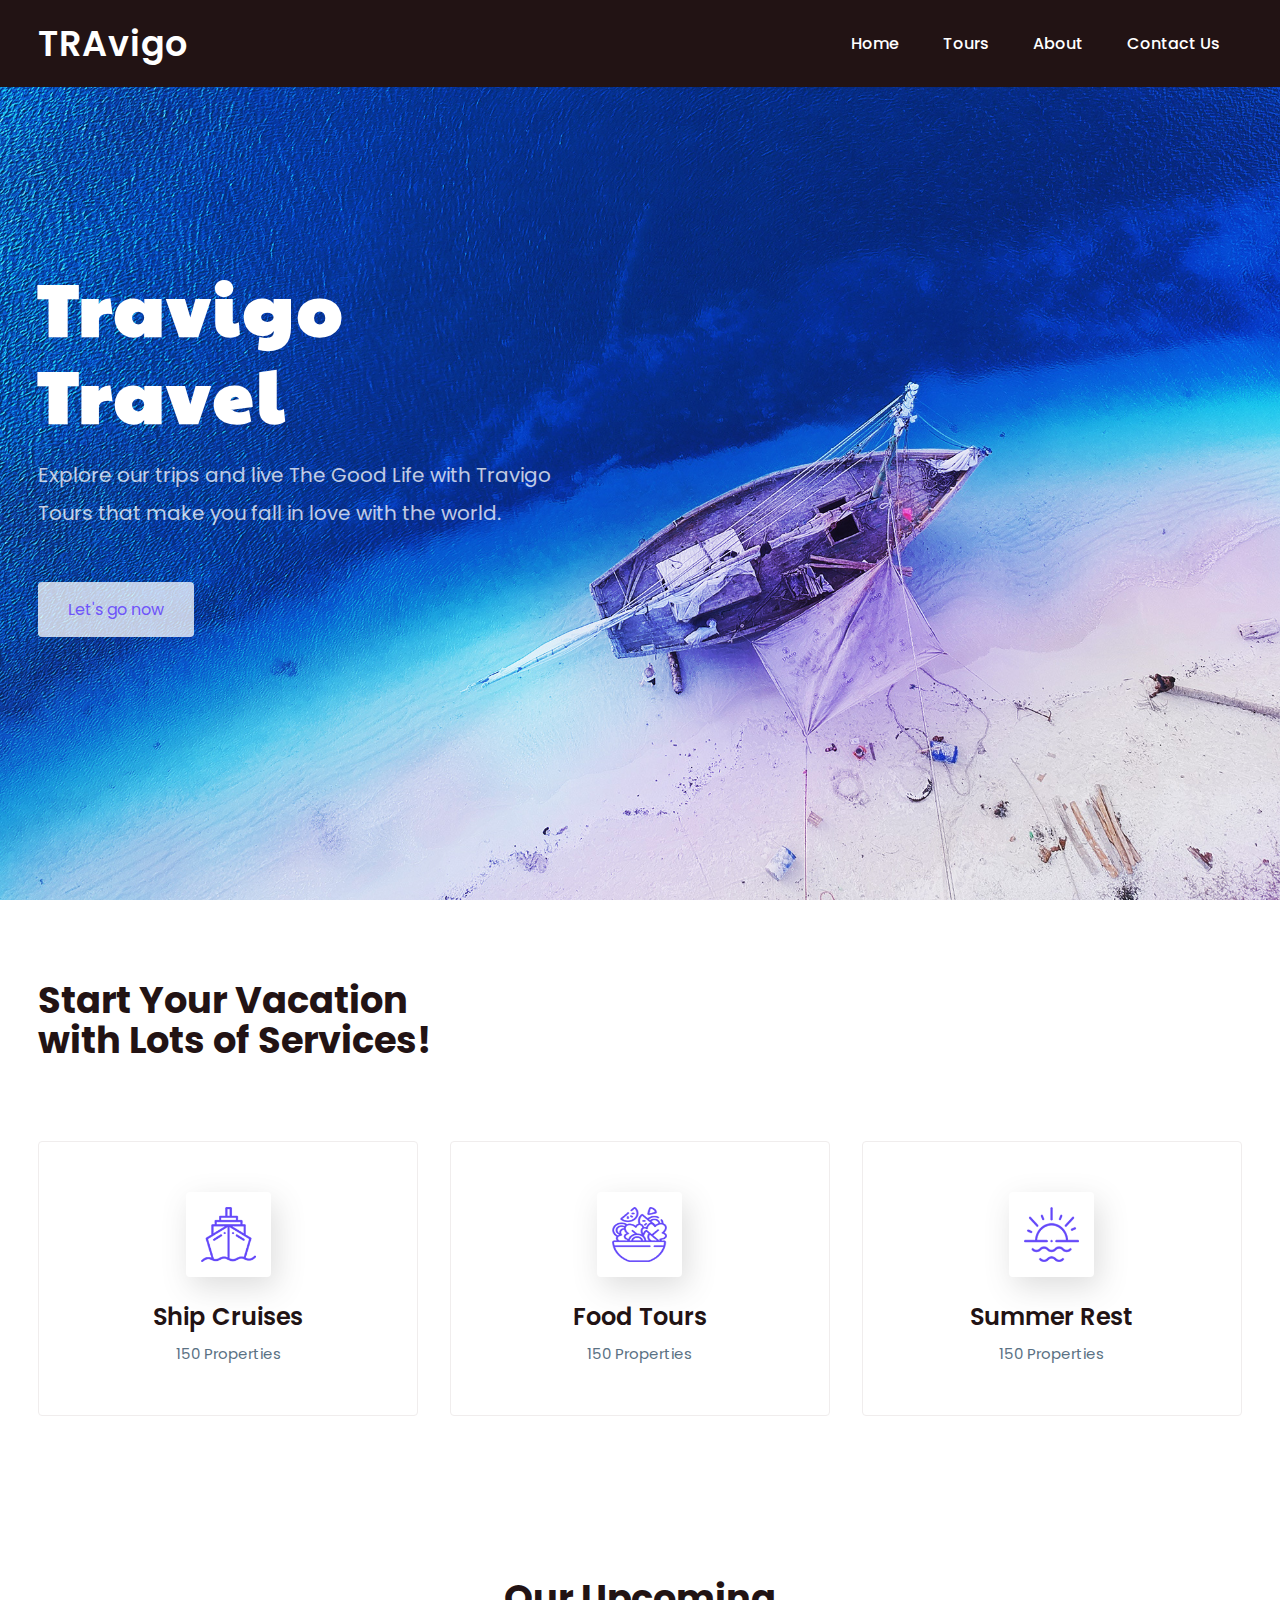
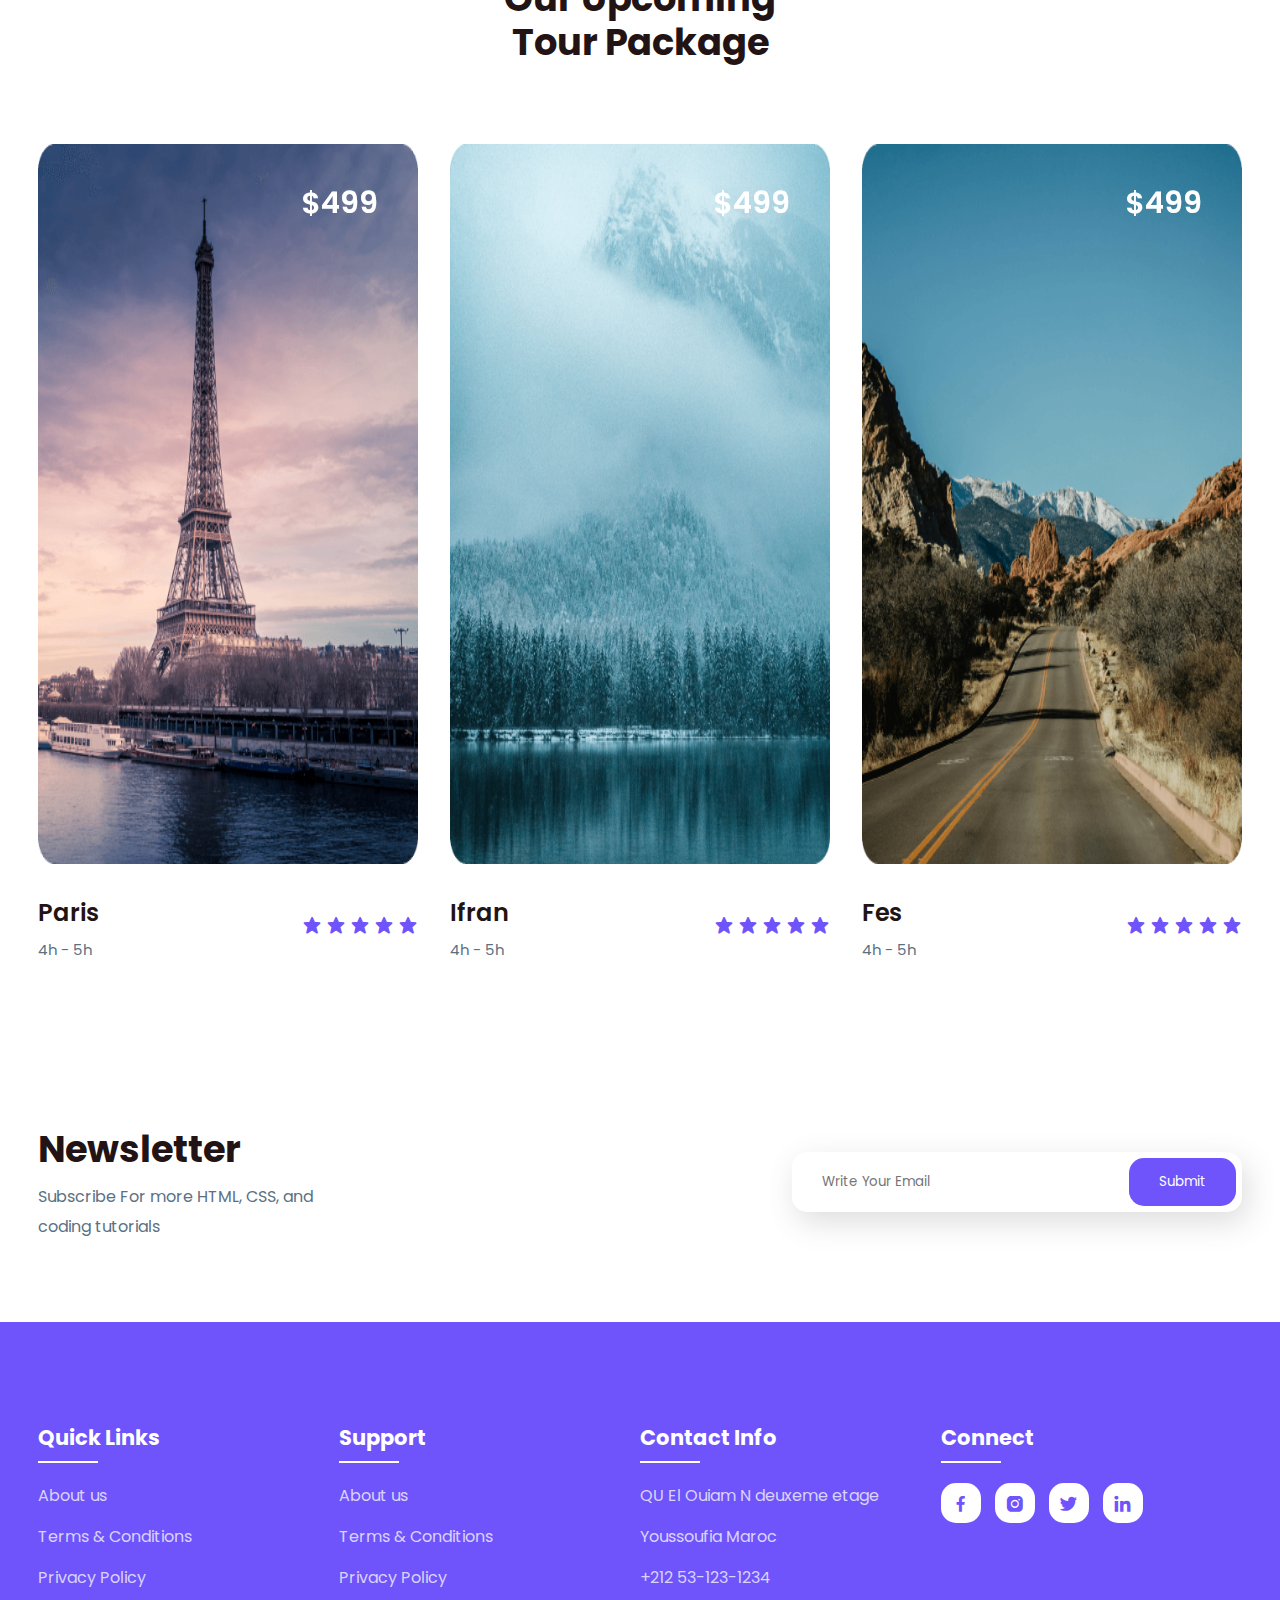
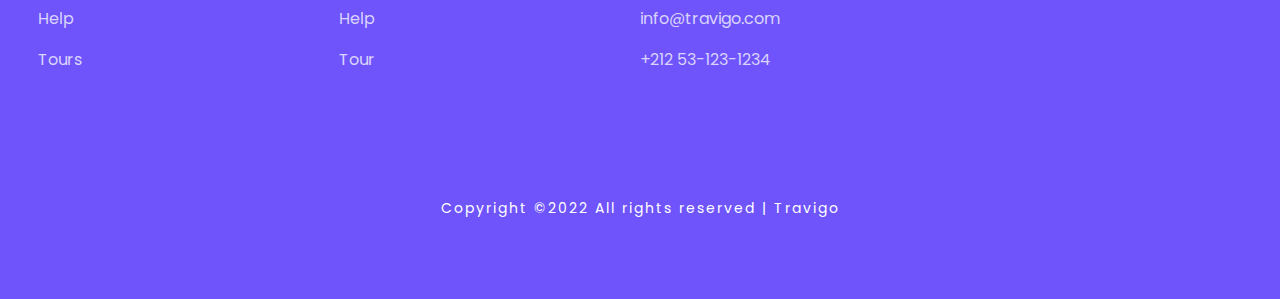
<file: index.html>
<!DOCTYPE html>
<html>
<head>
	<title></title>
	<meta charset="utf-8">
	<meta name="viewport" content="width=device-width, initial-scale=1">
	<title>Travigo - Travel for everyone</title>
	<link rel="stylesheet" type="text/css" href="css/style.css">

	<link rel="stylesheet"
  href="https://unpkg.com/boxicons@latest/css/boxicons.min.css">

  <link rel="preconnect" href="https://fonts.googleapis.com">
  <link rel="preconnect" href="https://fonts.gstatic.com" crossorigin>
  <link href="https://fonts.googleapis.com/css2?family=Paytone+One&family=Poppins:wght@100;200;300;400;500;600;700;800;900&display=swap" rel="stylesheet">

</head>
<body>
	<!--header-->
	<header>
		<a href="#" class="logo">TRAvigo</a>
		<div class="bx bx-menu" id="menu-icon"></div>

		<ul class="navbar">
			<li><a href="index.html">Home</a></li>
			<li><a href="Tours.html">Tours</a></li>
			<li><a href="about.html">About</a></li>
			<li><a href="contact us.html">Contact Us</a></li>
		</ul>
	</header>

	<!--Home section-->
	<section class="home" id="home">
		<div class="home-text">
			<h1>Travigo <br> Travel</h1>
			<p>Explore our trips and live The Good Life with Travigo <br> Tours that make you fall in love with the world.</p>
			<a href="#" class="home-btn">Let's go now</a>
		</div>
	</section>

	<!--container-->
	<section class="container">
		<div class="text">
			<h2>Start Your Vacation <br> with Lots of Services!</h2>
		</div>

		<div class="row-items">
			<div class="container-box">
				<div class="container-img">
					<img src="img/trip1.png">
				</div>
				<h4>Ship Cruises</h4>
				<p>150 Properties</p>
			</div>

			<div class="container-box">
				<div class="container-img">
					<img src="img/trip2.png">
				</div>
				<h4>Food Tours</h4>
				<p>150 Properties</p>
			</div>

			<div class="container-box">
				<div class="container-img">
					<img src="img/trip3.png">
				</div>
				<h4>Summer Rest</h4>
				<p>150 Properties</p>
			</div>

		</div>
	</section>

	<!--Package section-->
	<section class="package" id="package">
		<div class="title">
			<h2>Our Upcoming <br> Tour Package</h2>
		</div>

		<div class="package-content">
			<div class="box">
				<div class="thum">
					<img src="img/img1.png">
					<h3>$499</h3>
				</div>

				<div class="dest-content">
					<div class="location">
						<h4>Paris</h4>
						<p>4h - 5h</p>
					</div>
					<div class="stars">
						<a href="#"><i class='bx bxs-star'></i></a>
						<a href="#"><i class='bx bxs-star'></i></a>
						<a href="#"><i class='bx bxs-star'></i></a>
						<a href="#"><i class='bx bxs-star'></i></a>
						<a href="#"><i class='bx bxs-star'></i></a>
					</div>
				</div>
			</div>

			<div class="box">
				<div class="thum">
					<img src="img/img2.png">
					<h3>$499</h3>
				</div>

				<div class="dest-content">
					<div class="location">
						<h4>Ifran</h4>
						<p>4h - 5h</p>
					</div>
					<div class="stars">
						<a href="#"><i class='bx bxs-star'></i></a>
						<a href="#"><i class='bx bxs-star'></i></a>
						<a href="#"><i class='bx bxs-star'></i></a>
						<a href="#"><i class='bx bxs-star'></i></a>
						<a href="#"><i class='bx bxs-star'></i></a>
					</div>
				</div>
			</div>

			<div class="box">
				<div class="thum">
					<img src="img/img3.png">
					<h3>$499</h3>
				</div>

				<div class="dest-content">
					<div class="location">
						<h4>Fes</h4>
						<p>4h - 5h</p>
					</div>
					<div class="stars">
						<a href="#"><i class='bx bxs-star'></i></a>
						<a href="#"><i class='bx bxs-star'></i></a>
						<a href="#"><i class='bx bxs-star'></i></a>
						<a href="#"><i class='bx bxs-star'></i></a>
						<a href="#"><i class='bx bxs-star'></i></a>
					</div>
				</div>
			</div>

		</div>
	</section>

	<!--Newsletter-->
	<section class="newsletter">
		<div class="news-text">
			<h2>Newsletter</h2>
			<p>Subscribe For more HTML, CSS, and <br> coding tutorials</p>
		</div>

		<div class="send">
			<form>
				<input type="email" placeholder="Write Your Email" required>
				<input type="submit" value="Submit">
			</form>
		</div>
	</section>

	<!--footer-->
	<section id="contact">
		<div class="footer">
			<div class="main">
				<div class="list">
					<h4>Quick Links</h4>
					<ul>
						<li><a href="#">About us</a></li>
						<li><a href="#">Terms & Conditions</a></li>
						<li><a href="#">Privacy Policy</a></li>
						<li><a href="#">Help</a></li>
						<li><a href="#">Tours</a></li>
					</ul>
				</div>

				<div class="list">
					<h4>Support</h4>
					<ul>
						<li><a href="#">About us</a></li>
						<li><a href="#">Terms & Conditions</a></li>
						<li><a href="#">Privacy Policy</a></li>
						<li><a href="#">Help</a></li>
						<li><a href="#">Tour</a></li>
					</ul>
				</div>

				<div class="list">
					<h4>Contact Info</h4>
					<ul>
						<li><a href="#">QU El Ouiam N deuxeme etage </a></li>
						<li><a href="#">Youssoufia Maroc</a></li>
					<li><a href="#">+212 53-123-1234</a></li>
						<li><a href="#">info@travigo.com</a></li>
						<li><a href="#">+212 53-123-1234</a></li>
					</ul>
				</div>

				<div class="list">
					<h4>Connect</h4>
					<div class="social">
						<a href="#"><i class='bx bxl-facebook' ></i></a>
						<a href="#"><i class='bx bxl-instagram-alt' ></i></a>
						<a href="#"><i class='bx bxl-twitter' ></i></a>
						<a href="#"><i class='bx bxl-linkedin' ></i></a>
					</div>
				</div>
			</div>
		</div>

		<div class="end-text">
			<p>Copyright ©2022 All rights reserved | Travigo</p>
		</div>
	</section>

	<!--link to js-->
	<script type="text/javascript" src="js/script.js"></script>

</body>
</html>
</file>
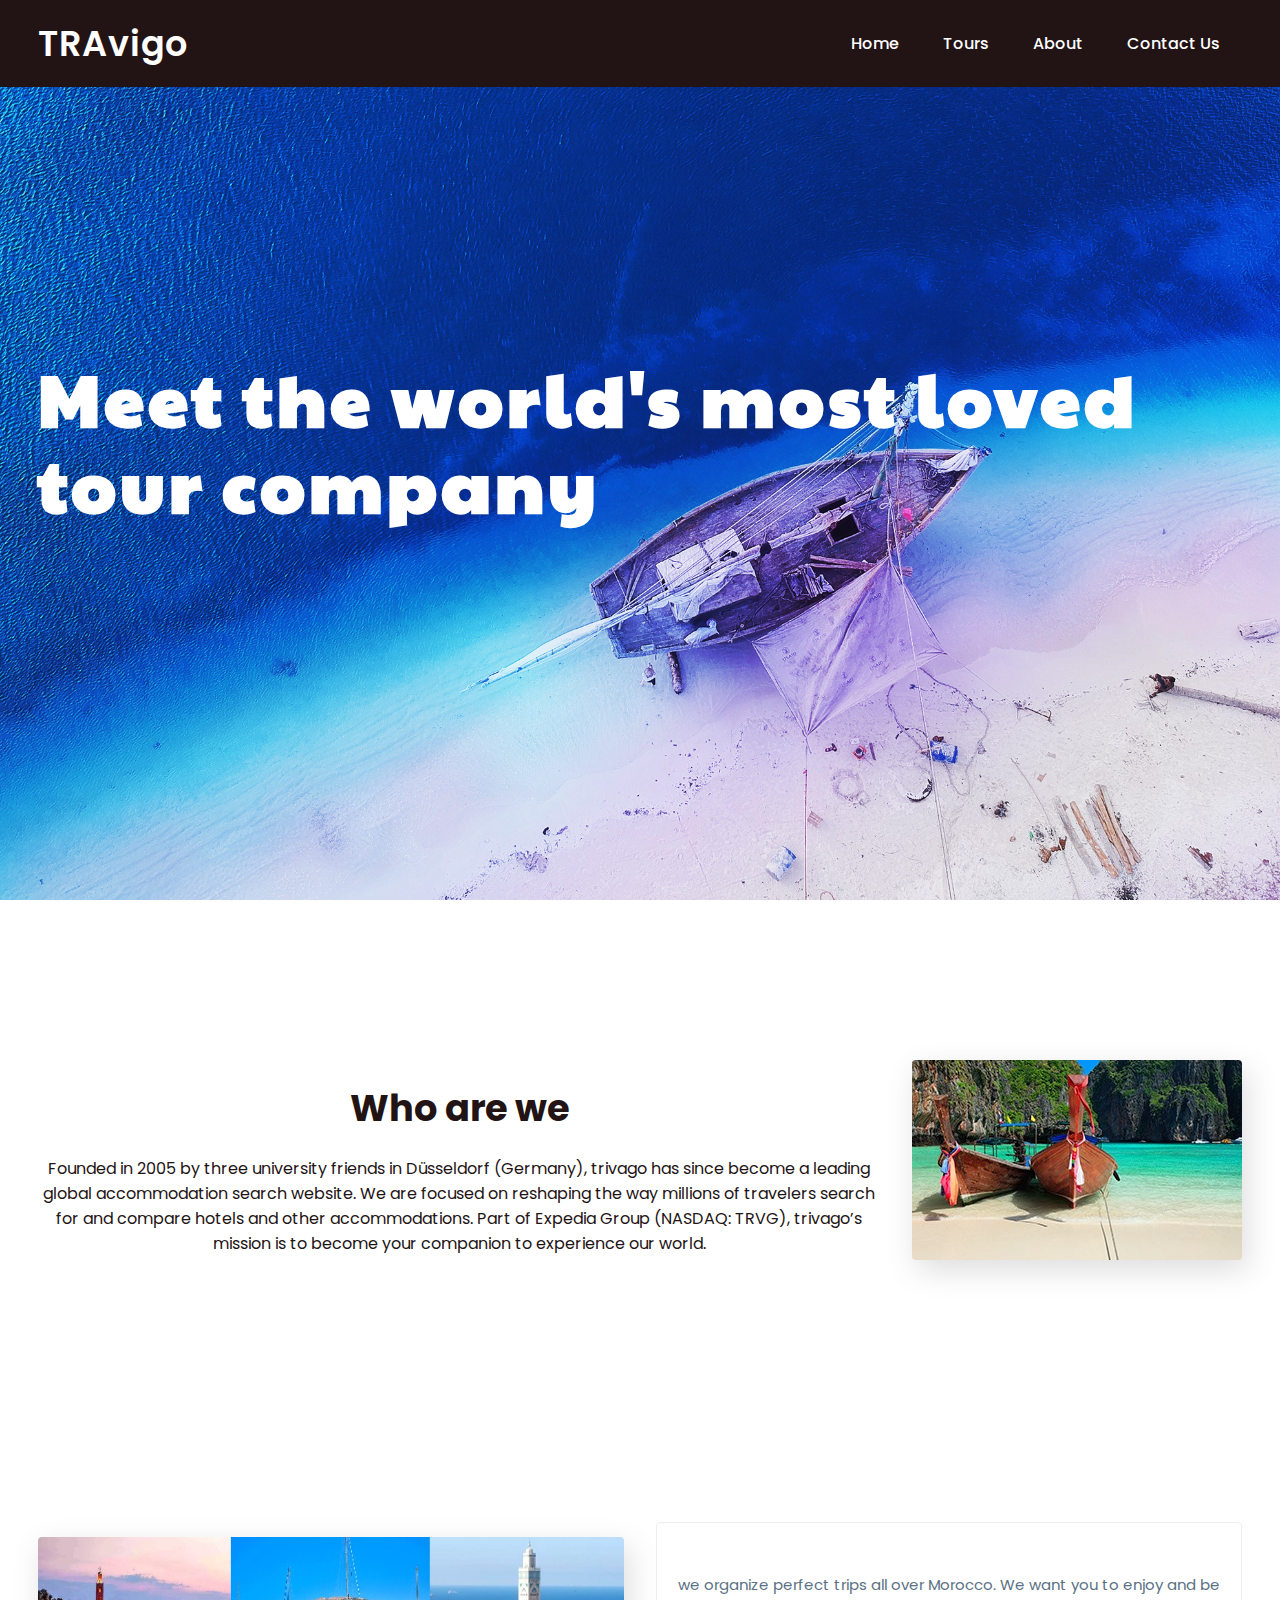
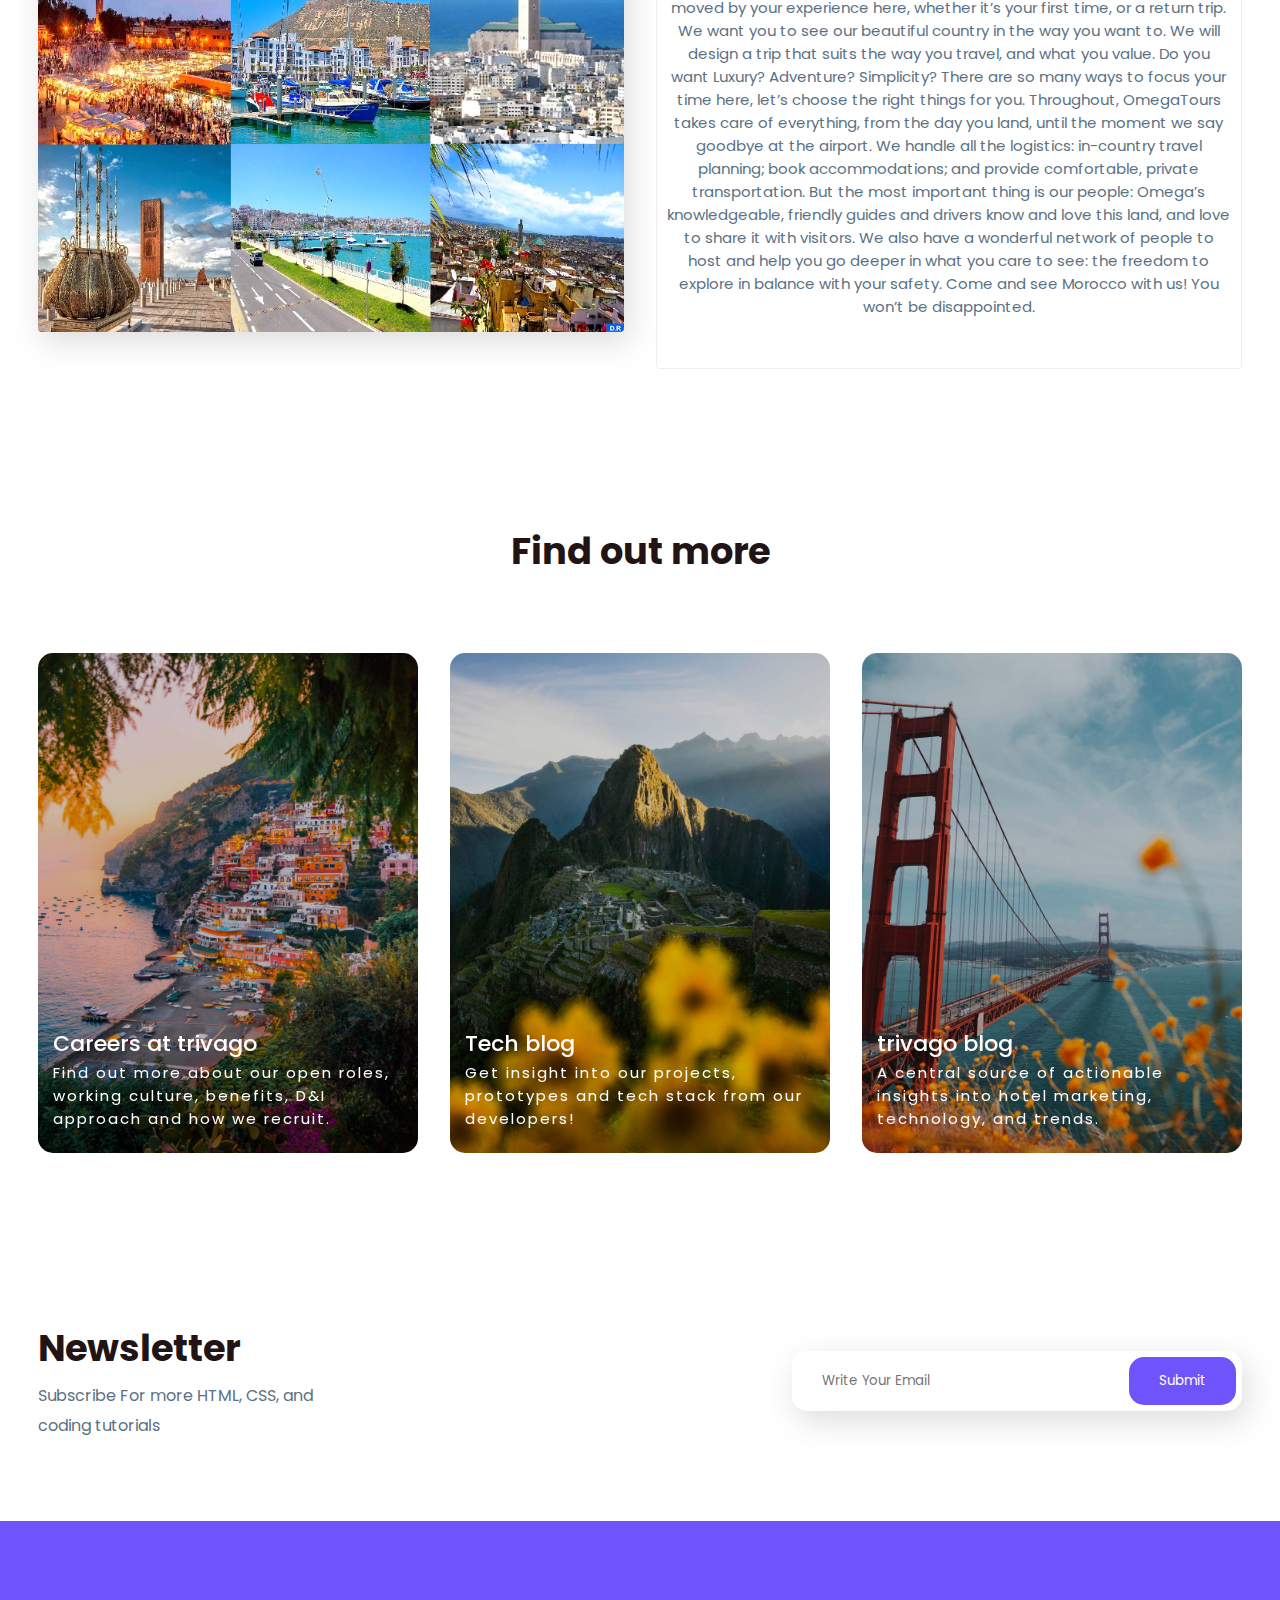
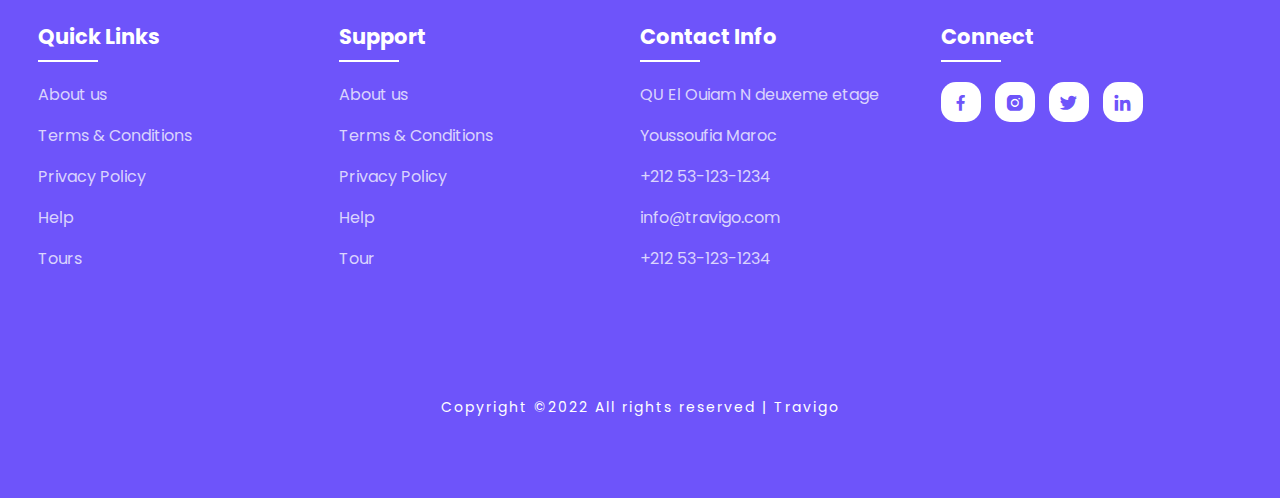
<file: about.html>
<!DOCTYPE html>
<html>
<head>
	<title></title>
	<meta charset="utf-8">
	<meta name="viewport" content="width=device-width, initial-scale=1">
	<title>Travigo - Travel for everyone</title>
	<link rel="stylesheet" type="text/css" href="css/style.css">

	<link rel="stylesheet"
  href="https://unpkg.com/boxicons@latest/css/boxicons.min.css">

  <link rel="preconnect" href="https://fonts.googleapis.com">
  <link rel="preconnect" href="https://fonts.gstatic.com" crossorigin>
  <link href="https://fonts.googleapis.com/css2?family=Paytone+One&family=Poppins:wght@100;200;300;400;500;600;700;800;900&display=swap" rel="stylesheet">

</head>
<body>
	<!--header-->
	<header>
		<a href="#" class="logo">TRAvigo</a>
		<div class="bx bx-menu" id="menu-icon"></div>

		<ul class="navbar">
			<li><a href="index.html">Home</a></li>
			<li><a href="Tours.html">Tours</a></li>
			<li><a href="about.html">About</a></li>
			<li><a href="contact us.html">Contact Us</a></li>
		</ul>
	</header>

	<!--Home section-->
	<section class="home" id="home">
		<div class="home-text">
			<h1>Meet the world's most loved tour company</h1>
		</div>
	</section>

	<!--container-->
	<section class="container">

		<div class="row-items">
			<div class="container">
				
				<div class="title">
					<h2>Who are we</h2>
				</div>
				<br>
				<p>Founded in 2005 by three university friends in Düsseldorf (Germany), trivago has since become a leading global accommodation search website. We are focused on reshaping the way millions of travelers search for and compare hotels and other accommodations. Part of Expedia Group (NASDAQ: TRVG), trivago’s mission is to become your companion to experience our world. </p>
			</div>
			<div class="container-img-b">
				<img src="img/tourism.jpg">
			</div>

		</div>
	</section>

	<!--container-->
	<section class="container">
		<div class="row-items">
			<div class="container-img-b">
				<img src="img/maroc.jpg">
			</div>
			<div class="container-box">
				<p>we organize perfect trips all over Morocco.
					We want you to enjoy and be moved by your experience here, whether it’s your first time, or a return trip.
					
					We want you to see our beautiful country in the way you want to.
					
					We will design a trip that suits the way you travel, and what you value.
					
					Do you want Luxury? Adventure? Simplicity? There are so many ways to focus your time here, let’s choose the right things for you.
					
					Throughout, OmegaTours takes care of everything, from the day you land, until the moment we say goodbye at the airport.
					
					We handle all the logistics: in-country travel planning; book accommodations; and provide comfortable, private transportation.
					
					But the most important thing is our people: Omega’s knowledgeable, friendly guides and drivers know and love this land, and love to share it with visitors.
					
					We also have a wonderful network of people to host and help you go deeper in what you care to see: the freedom to explore in balance with your safety.
					Come and see Morocco with us! You won’t be disappointed. </p>
			</div>
			

		</div>
	</section>

	<!--destination section-->
	<section class="destination" id="destination">
		<div class="title">
			<h2>Find out more</h2>
		</div>

		<div class="destination-content">
			<div class="blog-content">
				<img src="img/img-1.jpg">
				<h5>Careers at trivago</h5>
				<p>Find out more about our open roles, working culture, benefits, D&I approach and how we recruit.</p>
			</div>

			<div class="blog-content">
				<img src="img/img-2.jpg">
				<h5>Tech blog</h5>
				<p>Get insight into our projects, prototypes and tech stack from our developers!</p>
			</div>

			<div class="blog-content">
				<img src="img/img-3.jpg">
				<h5>trivago blog</h5>
				<p>A central source of actionable insights into hotel marketing, technology, and trends.</p>
			</div>

		</div>
	</section>

	<!--Newsletter-->
	<section class="newsletter">
		<div class="news-text">
			<h2>Newsletter</h2>
			<p>Subscribe For more HTML, CSS, and <br> coding tutorials</p>
		</div>

		<div class="send">
			<form>
				<input type="email" placeholder="Write Your Email" required>
				<input type="submit" value="Submit">
			</form>
		</div>
	</section>

	<!--footer-->
	<section id="contact">
		<div class="footer">
			<div class="main">
				<div class="list">
					<h4>Quick Links</h4>
					<ul>
						<li><a href="#">About us</a></li>
						<li><a href="#">Terms & Conditions</a></li>
						<li><a href="#">Privacy Policy</a></li>
						<li><a href="#">Help</a></li>
						<li><a href="#">Tours</a></li>
					</ul>
				</div>

				<div class="list">
					<h4>Support</h4>
					<ul>
						<li><a href="#">About us</a></li>
						<li><a href="#">Terms & Conditions</a></li>
						<li><a href="#">Privacy Policy</a></li>
						<li><a href="#">Help</a></li>
						<li><a href="#">Tour</a></li>
					</ul>
				</div>

				<div class="list">
					<h4>Contact Info</h4>
					<ul>
						<li><a href="#">QU El Ouiam N deuxeme etage </a></li>
						<li><a href="#">Youssoufia Maroc</a></li>
					<li><a href="#">+212 53-123-1234</a></li>
						<li><a href="#">info@travigo.com</a></li>
						<li><a href="#">+212 53-123-1234</a></li>
					</ul>
				</div>

				<div class="list">
					<h4>Connect</h4>
					<div class="social">
						<a href="#"><i class='bx bxl-facebook' ></i></a>
						<a href="#"><i class='bx bxl-instagram-alt' ></i></a>
						<a href="#"><i class='bx bxl-twitter' ></i></a>
						<a href="#"><i class='bx bxl-linkedin' ></i></a>
					</div>
				</div>
			</div>
		</div>

		<div class="end-text">
			<p>Copyright ©2022 All rights reserved | Travigo</p>
		</div>
	</section>

	<!--link to js-->
	<script type="text/javascript" src="js/script.js"></script>

</body>
</html>
</file>
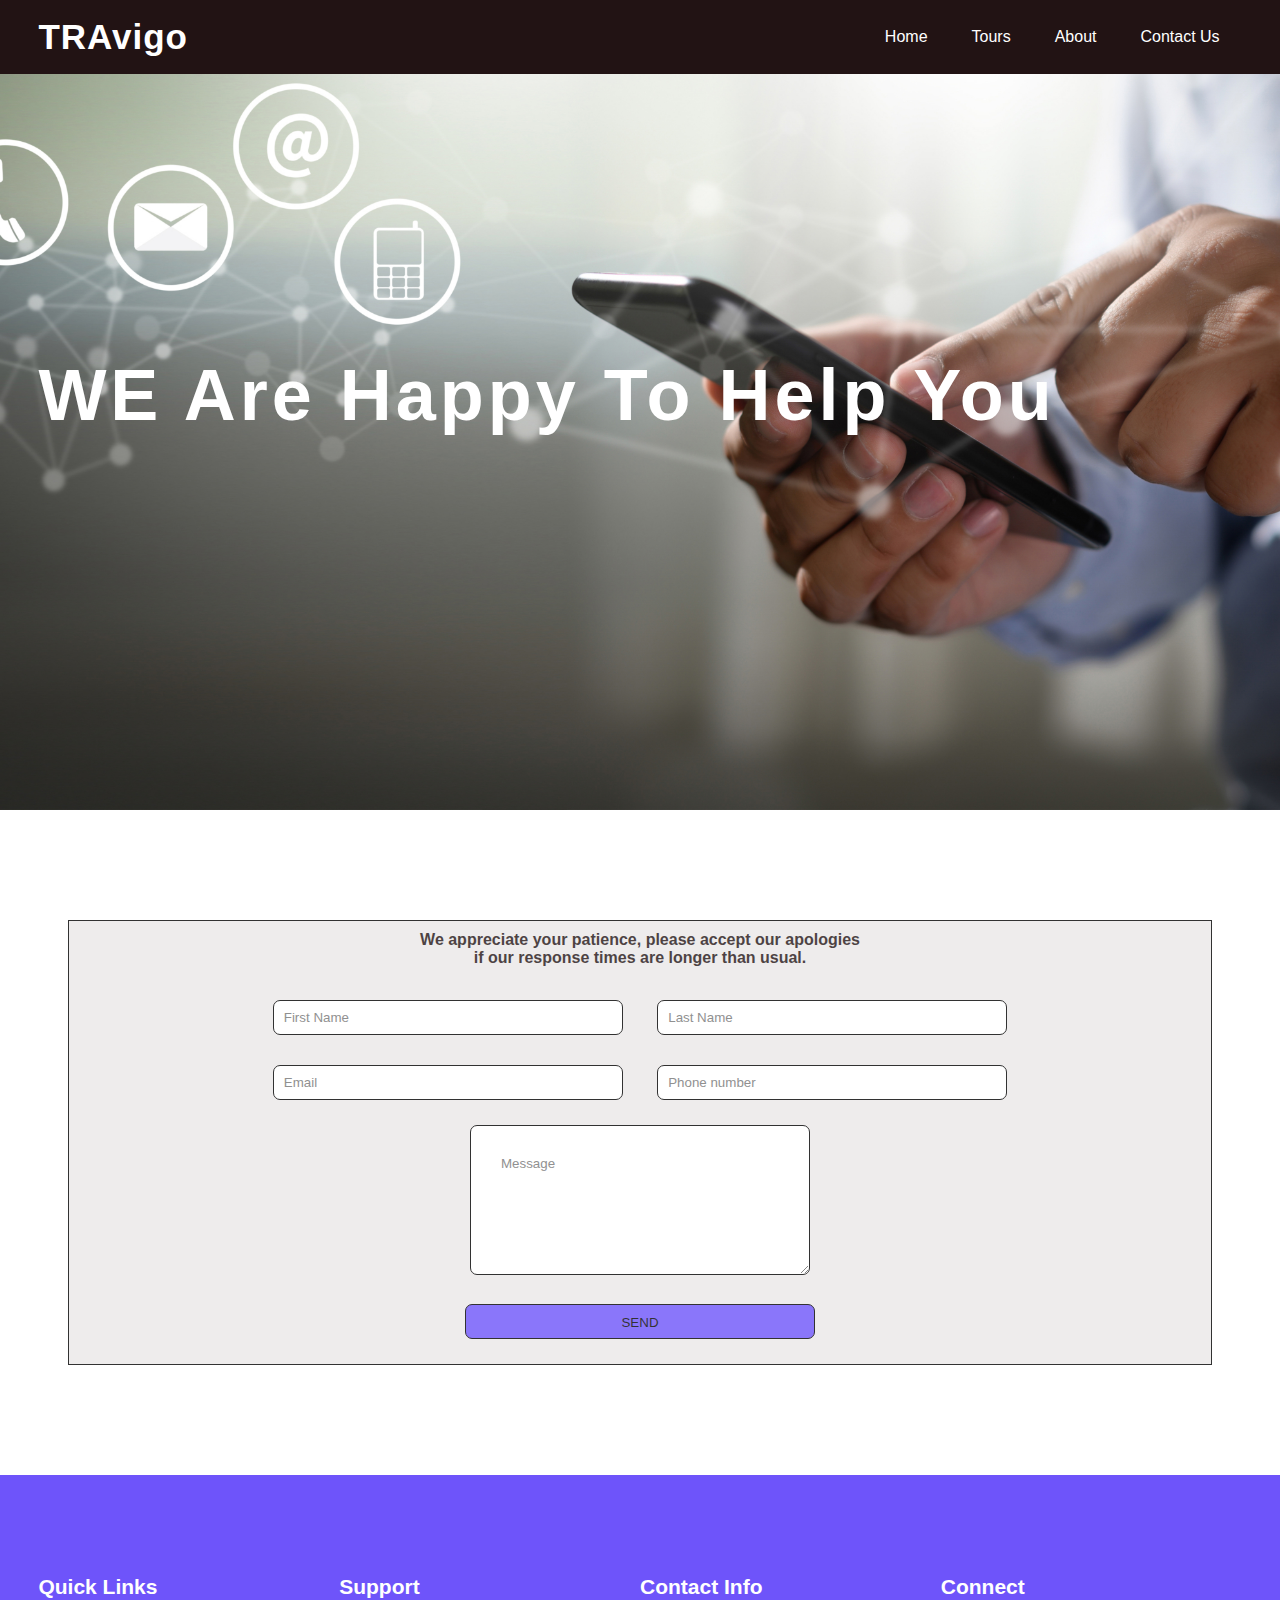
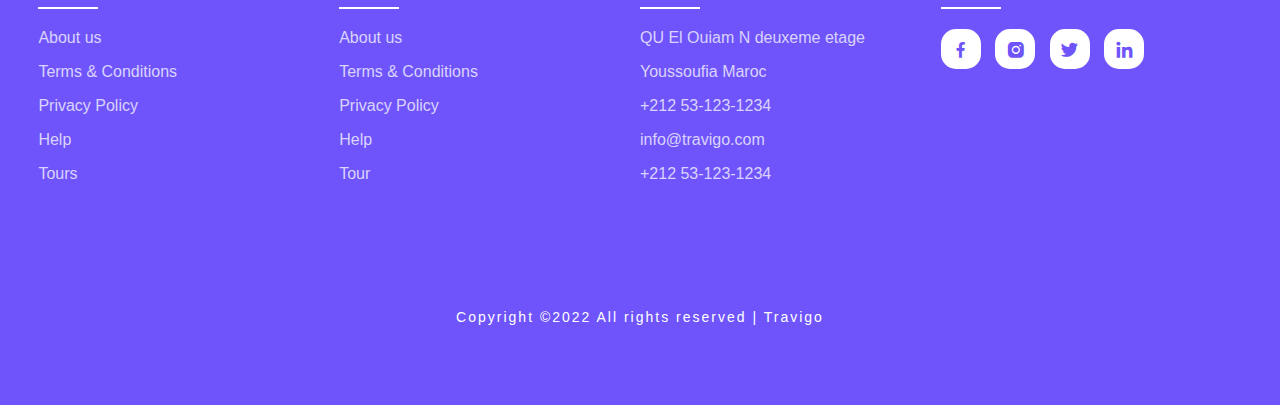
<file: contact us.html>
<!DOCTYPE html>
<html>

<head>
	<meta charset="utf-8">
	<meta name="viewport" content="width=device-width, initial-scale=1">
    <link rel="stylesheet" type="text/css" href="css/style.css">
    <link rel="stylesheet" href="https://unpkg.com/boxicons@latest/css/boxicons.min.css"> 
</head>
<body >
	<!-- theader -->
	 <header>
		<a href="#" class="logo">TRAvigo</a>
		<div class="bx bx-menu" id="menu-icon"></div>

		<ul class="navbar">
			<li><a href="index.html">Home</a></li>
			<li><a href="Tours.html">Tours</a></li>
			<li><a href="about.html">About</a></li>
			<li><a href="contact us.html">Contact Us</a></li>
		</ul>
	</header> 
	<!--Home section--->
	<section class="backcontact">
		<div class="home-text">
			<h1>WE Are Happy To Help You </h1>
		</div>
	</section>
<!-- the area of client questions -->
     <section class="formcont">
        <form id="form1">
 
            <h4>
             We appreciate your patience, please accept our apologies 
			  <br>if our response times are longer than usual. 
			</h4><br>
            <input class="same" type="text" placeholder="First Name">
            <input class="same" type="text" placeholder="Last Name"><br>
            <input class="same" type="email" placeholder="Email">
            <input class="same" type="tel" placeholder="Phone number"><br>
            <textarea class="msg" placeholder="Message"></textarea><br>
            <button class="submit" value="SEND">SEND</button>

		</form>
     </section>
    <!-- footer -->
	<section id="contact">
		<div class="footer">
			<div class="main">
				<div class="list">
					<h4>Quick Links</h4>
					<ul>
						<li><a href="#">About us</a></li>
						<li><a href="#">Terms & Conditions</a></li>
						<li><a href="#">Privacy Policy</a></li>
						<li><a href="#">Help</a></li>
						<li><a href="#">Tours</a></li>
					</ul>
				</div>

				<div class="list">
					<h4>Support</h4>
					<ul>
						<li><a href="#">About us</a></li>
						<li><a href="#">Terms & Conditions</a></li>
						<li><a href="#">Privacy Policy</a></li>
						<li><a href="#">Help</a></li>
						<li><a href="#">Tour</a></li>
					</ul>
				</div>

				<div class="list">
					<h4>Contact Info</h4>
					<ul>
						<li><a href="#">QU El Ouiam N deuxeme etage </a></li>
						<li><a href="#">Youssoufia Maroc</a></li>
					<li><a href="#">+212 53-123-1234</a></li>
						<li><a href="#">info@travigo.com</a></li>
						<li><a href="#">+212 53-123-1234</a></li>
					</ul>
				</div>

				<div class="list">
					<h4>Connect</h4>
					<div class="social">
						<a href="#"><i class='bx bxl-facebook' ></i></a>
						<a href="#"><i class='bx bxl-instagram-alt' ></i></a>
						<a href="#"><i class='bx bxl-twitter' ></i></a>
						<a href="#"><i class='bx bxl-linkedin' ></i></a>
					</div>
				</div>
			</div>
		</div>

		<div class="end-text">
			<p>Copyright ©2022 All rights reserved | Travigo</p>
		</div>
	</section>
</body>

</html>
</file>
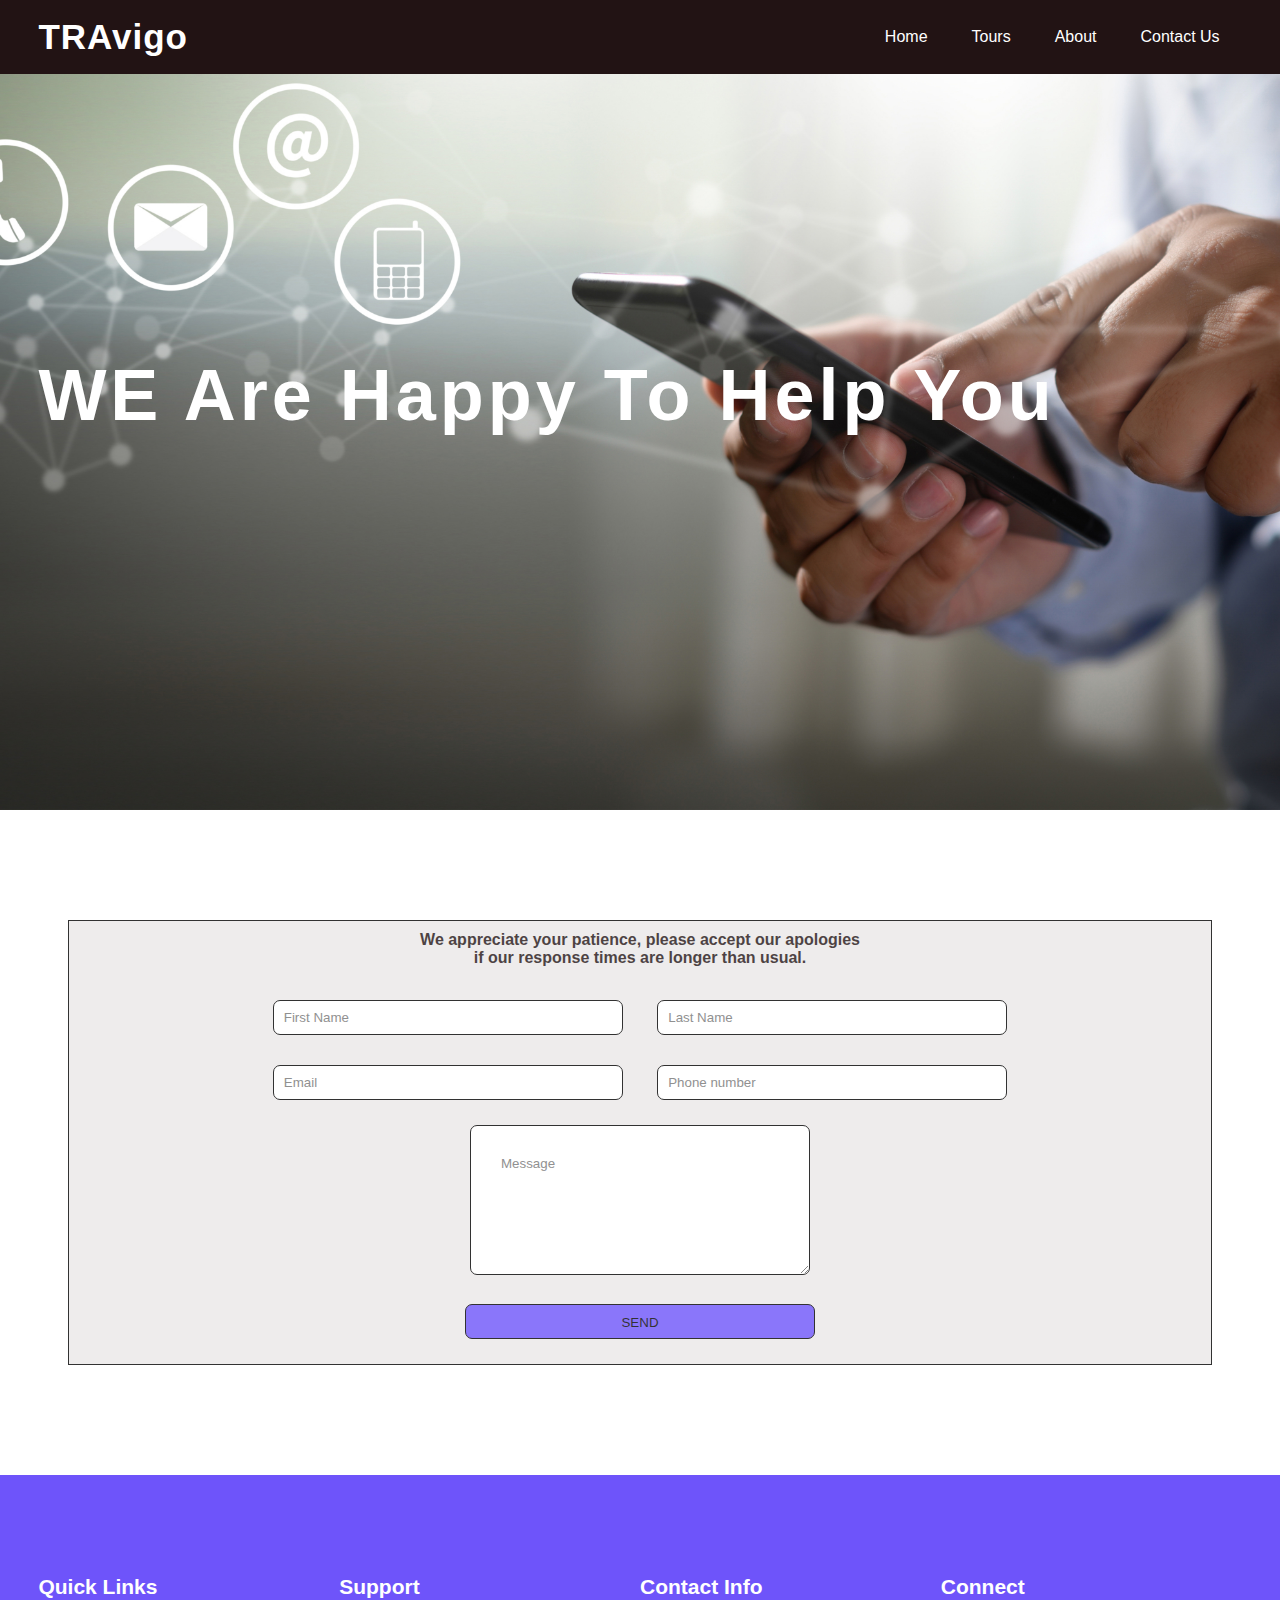
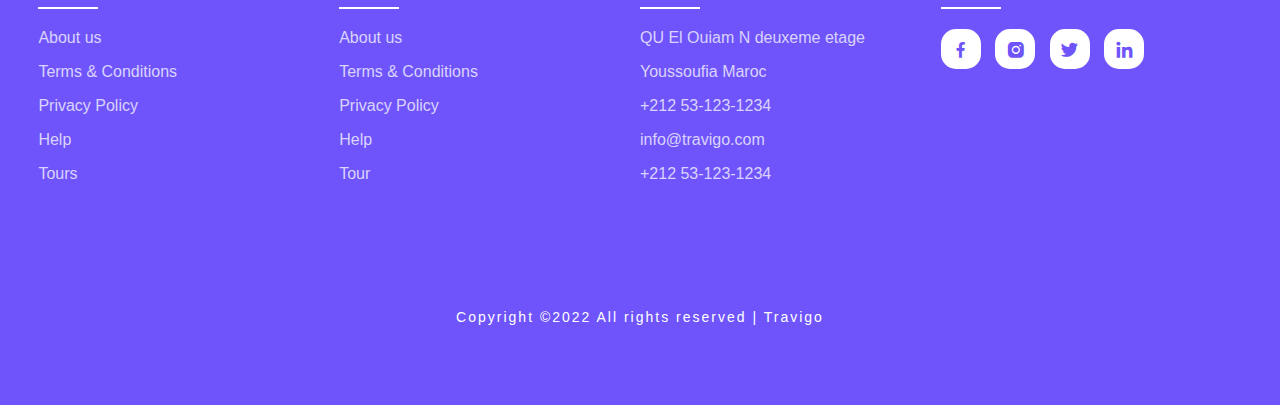
<file: ContactUs.html>
<!DOCTYPE html>
<html>

<head>
	<title></title>
	<meta charset="utf-8" lang="en">
	<meta name="viewport" content="width=device-width, initial-scale=1">
    <link rel="stylesheet" type="text/css" href="css/style.css">
    <link rel="stylesheet" href="https://unpkg.com/boxicons@latest/css/boxicons.min.css"> 
</head>
<body >
	<!-- theader -->
	 <header>
		<a href="#" class="logo">TRAvigo</a>
		<div class="bx bx-menu" id="menu-icon"></div>

		<ul class="navbar">
			<li><a href="index.html">Home</a></li>
			<li><a href="Tours.html">Tours</a></li>
			<li><a href="about.html">About</a></li>
			<li><a href="ContactUs.html">Contact Us</a></li>
		</ul>
	</header> 
	<!--Home section--->
	<section class="backcontact">
		<div class="home-text">
			<h1>WE Are Happy To Help You </h1>
		</div>
	</section>
<!-- the area of client questions -->
     <section class="formcont">
        <form id="form1">
 
            <h4>
             We appreciate your patience, please accept our apologies 
			  <br>if our response times are longer than usual. 
			</h4><br>
            <input class="same" type="text" placeholder="First Name">
            <input class="same" type="text" placeholder="Last Name"><br>
            <input class="same" type="email" placeholder="Email">
            <input class="same" type="tel" placeholder="Phone number"><br>
            <textarea class="msg" placeholder="Message"></textarea><br>
            <button class="submit" value="SEND">SEND</button>

		</form>
     </section>
    <!-- footer -->
	<section id="contact">
		<div class="footer">
			<div class="main">
				<div class="list">
					<h4>Quick Links</h4>
					<ul>
						<li><a href="#">About us</a></li>
						<li><a href="#">Terms & Conditions</a></li>
						<li><a href="#">Privacy Policy</a></li>
						<li><a href="#">Help</a></li>
						<li><a href="#">Tours</a></li>
					</ul>
				</div>

				<div class="list">
					<h4>Support</h4>
					<ul>
						<li><a href="#">About us</a></li>
						<li><a href="#">Terms & Conditions</a></li>
						<li><a href="#">Privacy Policy</a></li>
						<li><a href="#">Help</a></li>
						<li><a href="#">Tour</a></li>
					</ul>
				</div>

				<div class="list">
					<h4>Contact Info</h4>
					<ul>
						<li><a href="#">QU El Ouiam N deuxeme etage </a></li>
						<li><a href="#">Youssoufia Maroc</a></li>
					<li><a href="#">+212 53-123-1234</a></li>
						<li><a href="#">info@travigo.com</a></li>
						<li><a href="#">+212 53-123-1234</a></li>
					</ul>
				</div>

				<div class="list">
					<h4>Connect</h4>
					<div class="social">
						<a href="#"><i class='bx bxl-facebook' ></i></a>
						<a href="#"><i class='bx bxl-instagram-alt' ></i></a>
						<a href="#"><i class='bx bxl-twitter' ></i></a>
						<a href="#"><i class='bx bxl-linkedin' ></i></a>
					</div>
				</div>
			</div>
		</div>

		<div class="end-text">
			<p>Copyright ©2022 All rights reserved | Travigo</p>
		</div>
	</section>
</body>

</html>
</file>
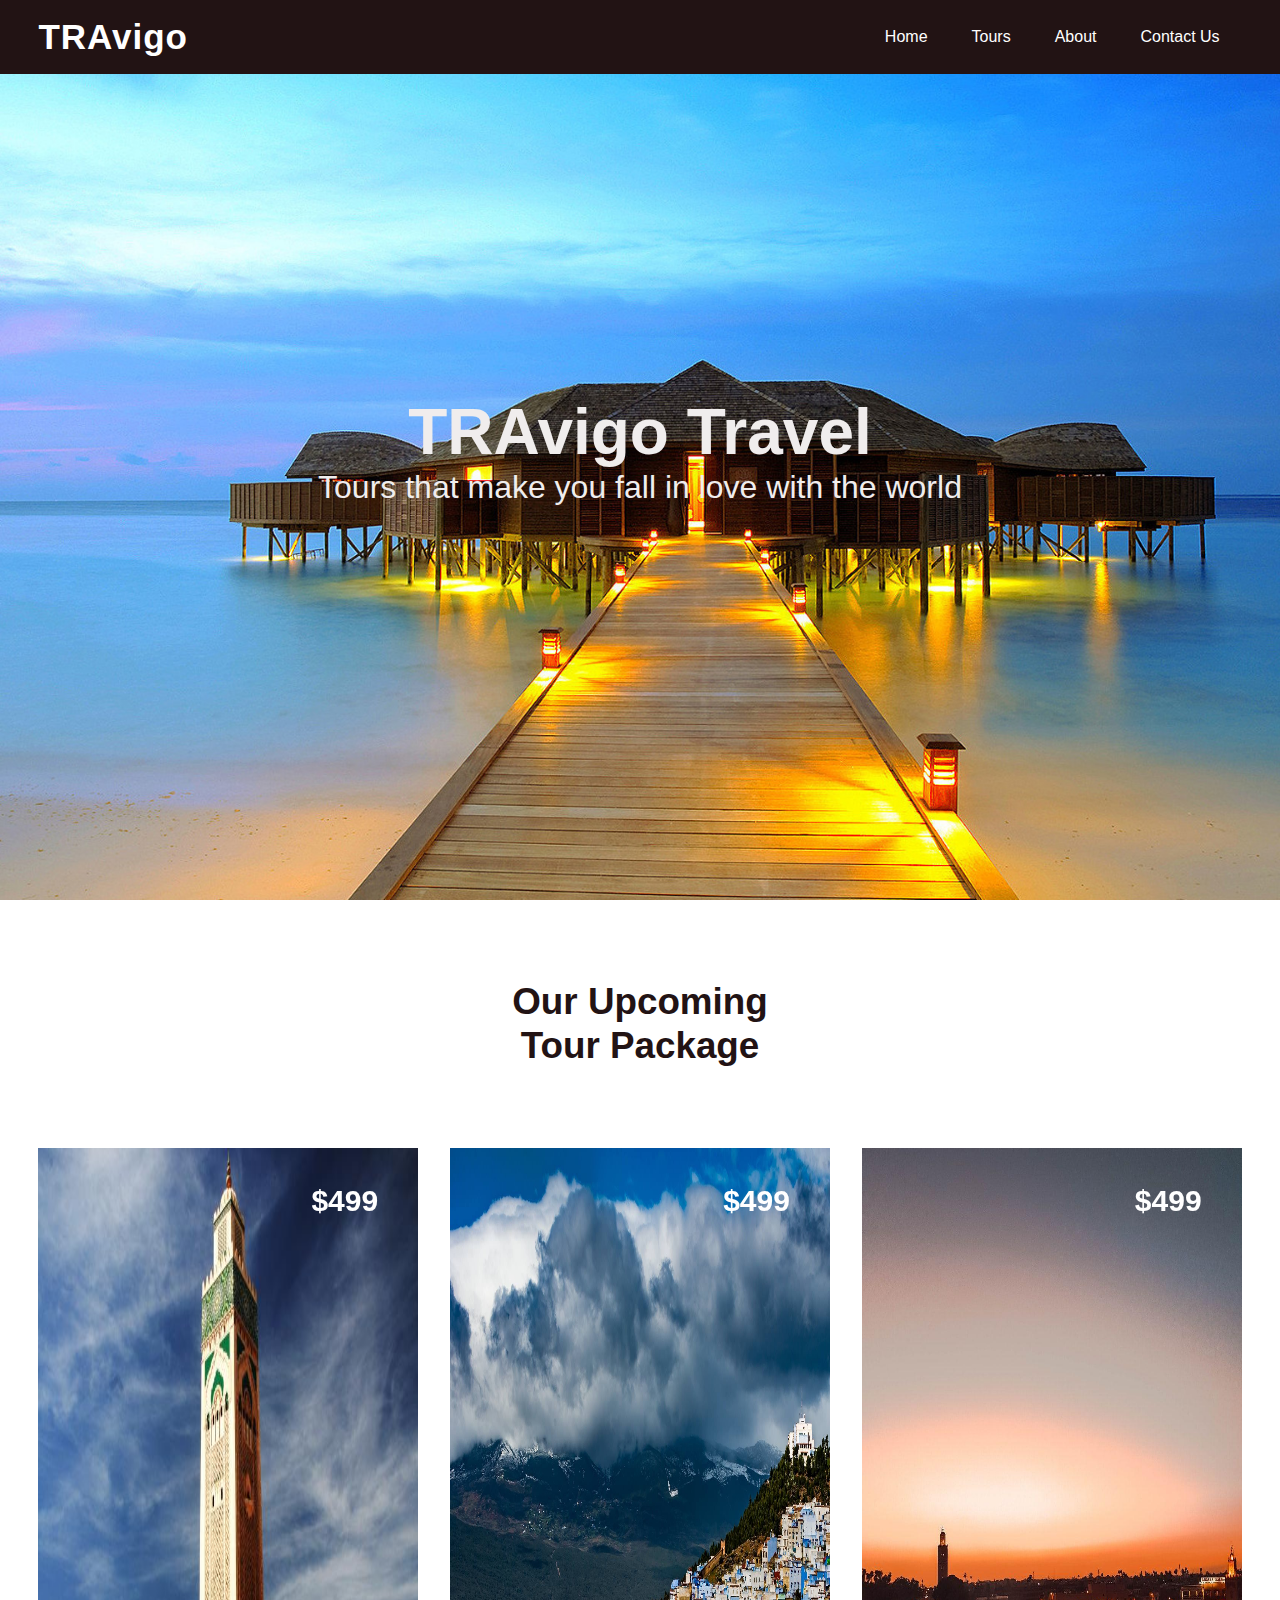
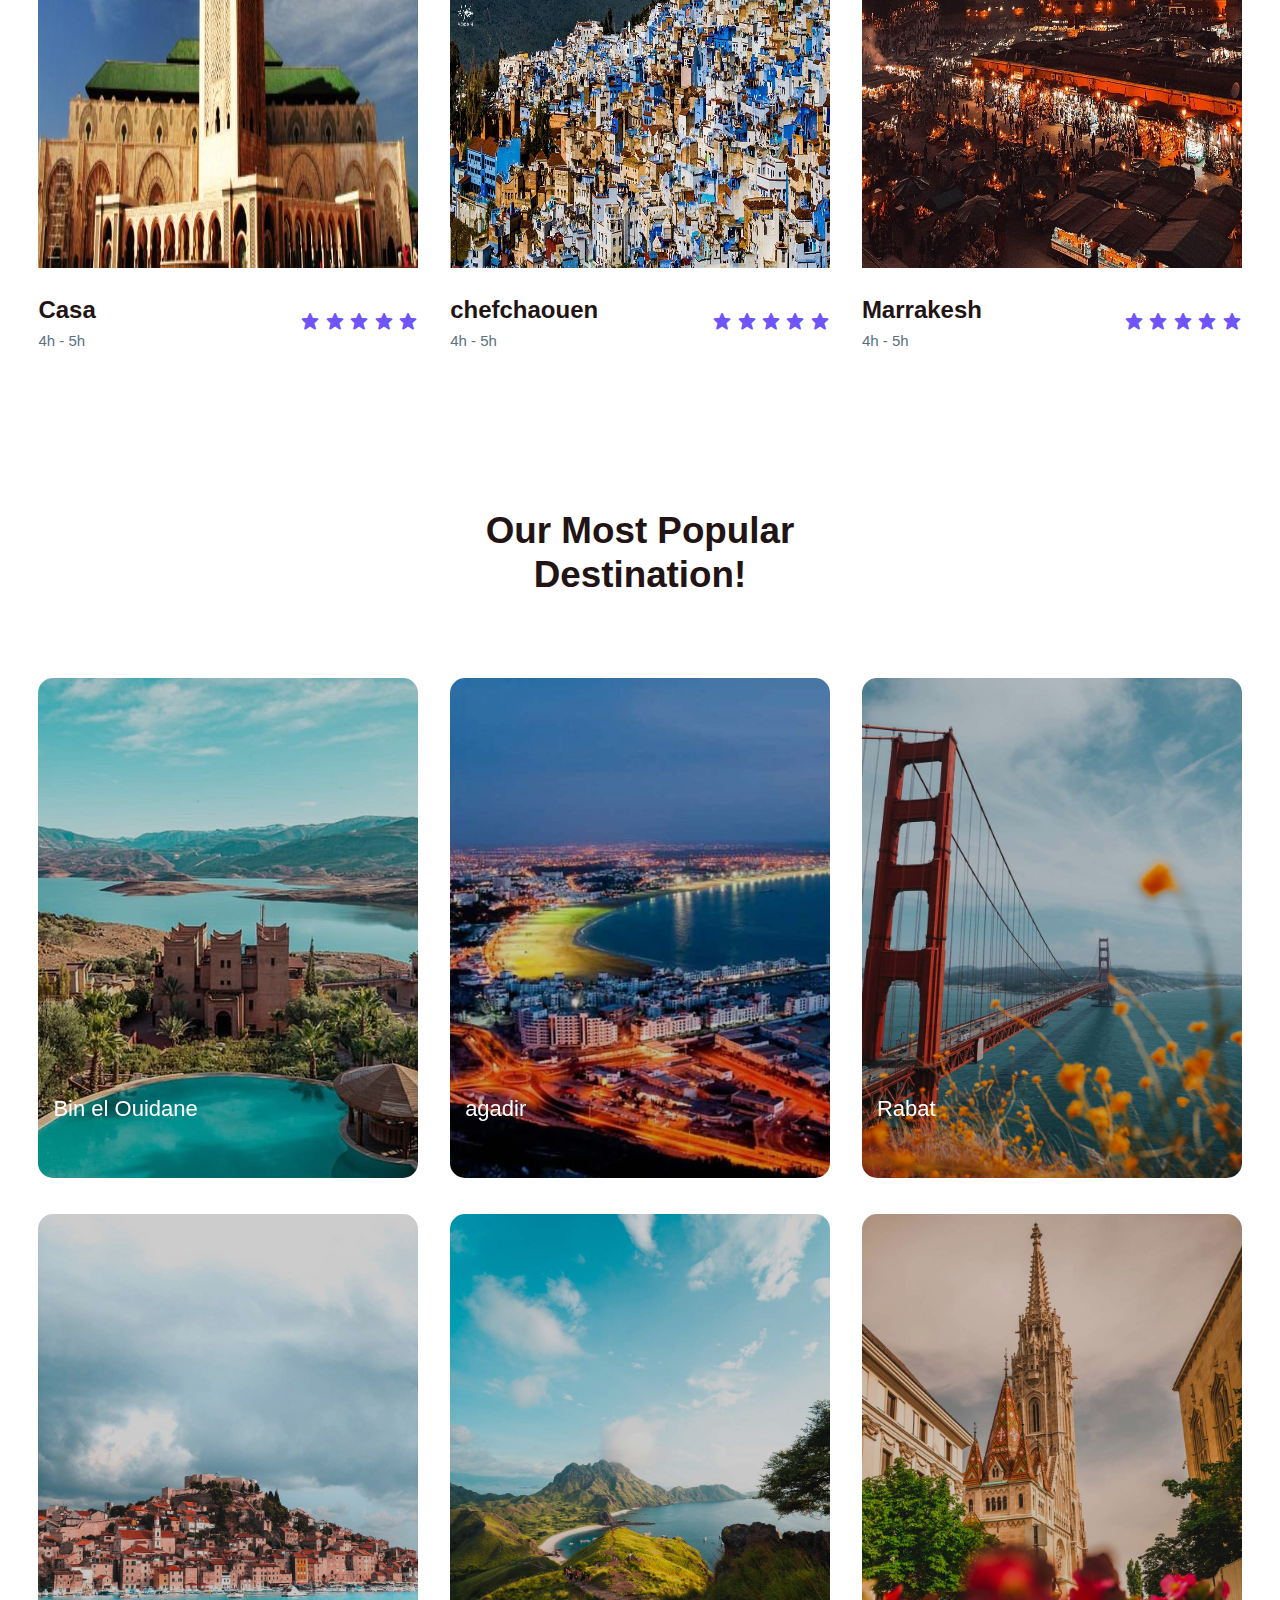
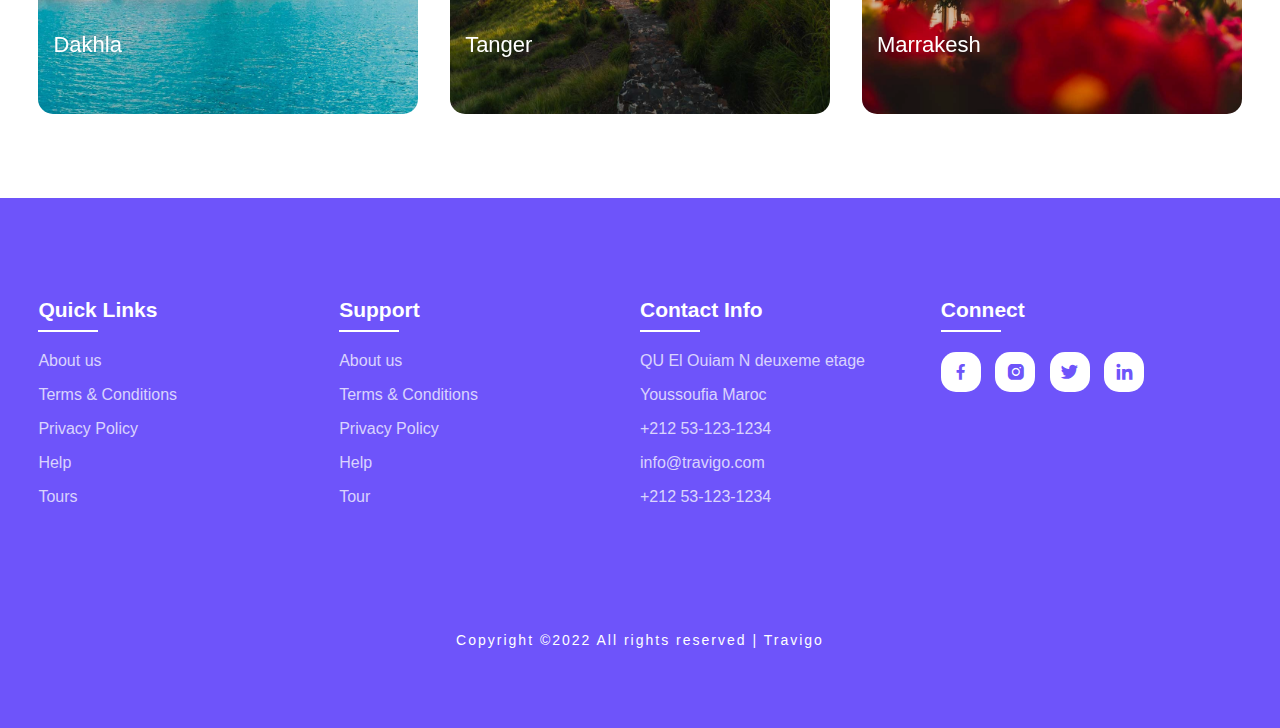
<file: Tours.html>
<!doctype html>
<html>
    <head>
        <title></title>
        <meta charset="utf-8">
	    <meta name="viewport" content="width=device-width, initial-scale=1">
        <link rel="stylesheet" type="text/css" href="css/style.css">
    <link rel="stylesheet" href="https://unpkg.com/boxicons@latest/css/boxicons.min.css"> 
    </head>
    <body>
        <header>
            <a href="#" class="logo">TRAvigo</a>
            <div class="bx bx-menu" id="menu-icon"></div>
    
            <ul class="navbar">
                <li><a href="index.html">Home</a></li>
                <li><a href="Tours.html">Tours</a></li>
                <li><a href="about.html">About</a></li>
                <li><a href="contact us.html">Contact Us</a></li>
            </ul>
        </header>
        <!--Home section-->
	<section class="backTour">
		<div id="backTour">
			<h1>TRAvigo Travel</h1>
            <p>Tours that make you fall in love with the world</p>
		</div>
	</section>
    

<!--Package section-->
<section class="package" id="package">
    <div class="title">
        <h2>Our Upcoming <br> Tour Package</h2>
    </div>

    <div class="package-content">
        <div class="box">
            <div class="thum">
                <img src="img/tourcasa.jpeg">
                <h3>$499</h3>
            </div>

            <div class="dest-content">
                <div class="location">
                    <h4>Casa</h4>
                    <p>4h - 5h</p>
                </div>
                <div class="stars">
                    <a href="#"><i class='bx bxs-star'></i></a>
                    <a href="#"><i class='bx bxs-star'></i></a>
                    <a href="#"><i class='bx bxs-star'></i></a>
                    <a href="#"><i class='bx bxs-star'></i></a>
                    <a href="#"><i class='bx bxs-star'></i></a>
                </div>
            </div>
        </div>

        <div class="box">
            <div class="thum">
                <img src="img/tourchefchaouen.jpg">
                <h3>$499</h3>
            </div>

            <div class="dest-content">
                <div class="location">
                    <h4>chefchaouen</h4>
                    <p>4h - 5h</p>
                </div>
                <div class="stars">
                    <a href="#"><i class='bx bxs-star'></i></a>
                    <a href="#"><i class='bx bxs-star'></i></a>
                    <a href="#"><i class='bx bxs-star'></i></a>
                    <a href="#"><i class='bx bxs-star'></i></a>
                    <a href="#"><i class='bx bxs-star'></i></a>
                </div>
            </div>
        </div>

        <div class="box">
            <div class="thum">
                <img src="img/Tour.jpg">
                <h3>$499</h3>
            </div>

            <div class="dest-content">
                <div class="location">
                    <h4>Marrakesh</h4>
                    <p>4h - 5h</p>
                </div>
                <div class="stars">
                    <a href="#"><i class='bx bxs-star'></i></a>
                    <a href="#"><i class='bx bxs-star'></i></a>
                    <a href="#"><i class='bx bxs-star'></i></a>
                    <a href="#"><i class='bx bxs-star'></i></a>
                    <a href="#"><i class='bx bxs-star'></i></a>
                </div>
            </div>
        </div>

    </div>
</section>
<section class="destination" id="destination">
    <div class="title">
        <h2>Our Most Popular <br> Destination!</h2>
    </div>

    <div class="destination-content">
        <div class="col-content">
            <img src="img/Bin el Ouidane (1).jpg">
            <h5>Bin el Ouidane</h5>
        </div>

        <div class="col-content">
            <img src="img/agadir.jpg">
            <h5>agadir</h5>
        </div>

        <div class="col-content">
            <img src="img/img-3.jpg">
            <h5>Rabat</h5>
           
        </div>

        <div class="col-content">
            <img src="img/img-4.jpg">
            <h5>Dakhla</h5>
          
        </div>

        <div class="col-content">
            <img src="img/img-5.jpg">
            <h5>Tanger</h5>
            
        </div>

        <div class="col-content">
            <img src="img/img-6.jpg">
            <h5>Marrakesh</h5>
        </div>

    </div>
</section>
<!--footer-->
<section id="contact">
    <div class="footer">
        <div class="main">
            <div class="list">
                <h4>Quick Links</h4>
                <ul>
                    <li><a href="#">About us</a></li>
                    <li><a href="#">Terms & Conditions</a></li>
                    <li><a href="#">Privacy Policy</a></li>
                    <li><a href="#">Help</a></li>
                    <li><a href="#">Tours</a></li>
                </ul>
            </div>

            <div class="list">
                <h4>Support</h4>
                <ul>
                    <li><a href="#">About us</a></li>
                    <li><a href="#">Terms & Conditions</a></li>
                    <li><a href="#">Privacy Policy</a></li>
                    <li><a href="#">Help</a></li>
                    <li><a href="#">Tour</a></li>
                </ul>
            </div>

            <div class="list">
                <h4>Contact Info</h4>
                <ul>
                    <li><a href="#">QU El Ouiam N deuxeme etage </a></li>
                    <li><a href="#">Youssoufia Maroc</a></li>
                <li><a href="#">+212 53-123-1234</a></li>
                    <li><a href="#">info@travigo.com</a></li>
                    <li><a href="#">+212 53-123-1234</a></li>
                </ul>
            </div>

            <div class="list">
                <h4>Connect</h4>
                <div class="social">
                    <a href="#"><i class='bx bxl-facebook' ></i></a>
                    <a href="#"><i class='bx bxl-instagram-alt' ></i></a>
                    <a href="#"><i class='bx bxl-twitter' ></i></a>
                    <a href="#"><i class='bx bxl-linkedin' ></i></a>
                </div>
            </div>
        </div>
    </div>

    <div class="end-text">
        <p>Copyright ©2022 All rights reserved | Travigo</p>
    </div>
</section>
    </body>
</html>
</file>
<file: css/style.css>
*{
	padding: 0;
	margin: 0;
	box-sizing: border-box;
	font-family: 'Poppins', sans-serif;
	text-decoration: none;
	list-style: none;
	scroll-behavior: smooth;
}
:root{
	--bg-color: #fff;
	--text-color: #221314;
	--second-color: #5a7184;
	--main-color: #6e54fa;
	--big-font: 6rem;
	--h2-font: 3rem;
	--p-font: 1.1rem;
}
body{
	background: var(--bg-color);
	color: var(--text-color);
}

header{
	position: fixed;
	top: 0;
	right: 0;
	width: 100%;
	z-index: 1000;
	display: flex;
	align-items: center;
	justify-content: space-between;
	background: transparent;
	background-color: #221314;
	padding: 30px 18%;
	transition: ease .40s;
}
.logo{
	font-size: 35px;
	font-weight: 600;
	letter-spacing: 1px;
	color: var(--bg-color);
}
.navbar{
	display: flex;
}
.navbar a{
	color: var(--bg-color);
	font-size: var(--p-font);
	font-weight: 500;
	padding: 10px 22px;
	border-radius: 4px;
	transition: ease .40s;
}
.navbar a:hover{
	background: var(--bg-color);
	color: var(--text-color);
	box-shadow: 5px 10px 30px rgb(85 85 85 / 20%);
	border-radius: 4px;
}

#menu-icon{
	color: var(--bg-color);
	font-size: 35px;
	z-index: 10001;
	cursor: pointer;
	display: none;
}

section{
	padding: 80px 18%;
}
.home{
	position: relative;
	width: 100%;
	height: 100vh;
	background: url(../img/background.jpg);
	background-size: cover;
	background-position: center;
	display: grid;
	grid-template-columns: repeat(1, 1fr);
	align-items: center;
}
.header-h1{
	background-image: url();
}
.home-text h1{
	font-size: var(--big-font);
	line-height: 1.2;
	color: var(--bg-color);
	font-family: 'Paytone One', sans-serif;
	letter-spacing: 4px;
	margin-bottom: 20px;
}
.home-text p{
	color: #ffffffbf;
	font-size: 20px;
	font-weight: 400;
	line-height: 38px;
	margin-bottom: 50px;
}
.home-btn{
	display: inline-block;
	font-size: 16px;
	padding: 15px 30px;
	background: #ffffffbf;
	color: var(--main-color);
	border-radius: 4px;
	transition: ease .40s;
}
.home-btn:hover{
	background: var(--bg-color);
	transform: scale(1.1);
}
header.sticky{
	background: var(--bg-color);
	padding: 10px 18%;
	box-shadow: rgba(33,35,38, 0.1) 0px 10px 10px -10px;
}
.sticky .logo{
	color: var(--text-color);
}
.sticky .navbar a{
	color: var(--text-color);
} 

.text h2{
	font-size: var(--h2-font);
	line-height: 1.1;
}
.row-items{
	display: grid;
	grid-template-columns: repeat(auto-fit, minmax(250px, auto));
	grid-gap: 2rem;
	align-items: center;
	text-align: center;
	margin-top: 5rem;
}
.container-box{
	background: var(--bg-color);
	border: 1px solid #f0eded;
	padding: 50px 10px;
	border-radius: 4px;
	transition: all 1s ease 0s;
	cursor: pointer;
}
.container-img img{
	height: 85px;
	width: 85px;
	padding: 15px;
	background: var(--bg-color);
	box-shadow: 5px 10px 30px rgb(85 85 85 / 20%);
	border-radius: 4px;
	margin-bottom: 15px;
	cursor: pointer;
}
.container-img-b img{
	width: 100%;
	background: var(--bg-color);
	box-shadow: 5px 10px 30px rgb(85 85 85 / 20%);
	border-radius: 4px;
	margin-bottom: 15px;
	cursor: pointer;
}
.container-box h4{
	font-size: 24px;
	font-weight: 600;
	margin-bottom: 8px;
}
.container-box p{
	font-size: 15px;
	color: var(--second-color);
}
.container-box:hover{
	box-shadow: 5px 30px 56.1276px rgb(55 55 55 / 12%);
	border: 1px solid transparent;
	transform: translateY(-3px);
}

.title{
	text-align: center;
}
.title h2{
	font-size: var(--h2-font);
	line-height: 1.2;
}
.package-content{
	display: grid;
	grid-template-columns: repeat(auto-fit, minmax(200px, auto));
	grid-gap: 2rem;
	align-items: center;
	margin-top: 5rem;
}
.thum{
	position: relative;
	transition: all .3s cubic-bezier(.445,.05,.55,.95);
	will-change: filter;
	cursor: pointer;
}
.thum img{
	width: 100%;
	height: 80vh;
}
.thum h3{
	position: absolute;
	font-size: 30px;
	font-weight: 600;
	text-align: right;
	color: var(--bg-color);
	top: 36px;
	right: 40px;
}
.dest-content{
	display: flex;
	flex-wrap: wrap;
	align-items: center;
	justify-content: space-between;
	padding-top: 24px;
}
.stars i{
	color: var(--main-color);
	font-size: 20px;
}
.location h4{
	font-size: 24px;
	font-weight: 600;
	margin-bottom: 8px;
}
.location p{
	font-size: 15px;
	color: var(--second-color);
}
.thum:hover{
	filter: brightness(100%) hue-rotate(45deg);
	transform: scale(1.04);
}

.destination-content{
	display: grid;
	grid-template-columns: repeat(auto-fit, minmax(340px, auto));
	grid-gap: 2rem;
	align-items: center;
	margin-top: 5rem;
}
.col-content, .blog-content{
	position: relative;
}
.col-content img, .blog-content img{
	width: 100%;
	height: 500px;
	object-fit: cover;
	border-radius: 15px;
	filter: brightness(80%);
	transition: all .3s cubic-bezier(.495,.05,.55,.95);
	will-change: filter;
}
.col-content h5{
	position: absolute;
	font-size: 22px;
	font-weight: 500;
	color: var(--bg-color);
	left: 15px;
	bottom: 60px;
}
.blog-content h5{
	position: absolute;
	font-size: 22px;
	font-weight: 500;
	color: var(--bg-color);
	left: 15px;
	bottom: 100px;
}
.col-content p, .blog-content p{
	position: absolute;
	font-size: 15px;
	color: var(--bg-color);
	left: 15px;
	bottom: 30px;
	letter-spacing: 2px;
}
.col-content img:hover{
	filter: brightness(100%) hue-rotate(45deg);
	transform: scale(1.04);
	cursor: pointer;
}
.blog-content img:hover{
	-webkit-filter: brightness(30%);
    -webkit-transition: all 1s ease;
    -moz-transition: all 1s ease;
    -o-transition: all 1s ease;
    -ms-transition: all 1s ease;
    transition: all 1s ease;
	cursor: pointer;
}

.newsletter{
	display: flex;
	flex-wrap: wrap;
	align-items: center;
	justify-content: space-between;
	grid-gap: 3rem;
}
.news-text h2{
	font-size: var(--h2-font);
	margin-bottom: 5px;
}
.news-text p{
	font-size: var(--p-font);
	color: var(--second-color);
	line-height: 30px;
}
.newsletter form{
	max-width: 100%;
	width: 450px;
	position: relative;
}
.newsletter form input:first-child{
	display: inline-block;
	width: 100%;
	padding: 20px 150px 20px 30px;
	box-shadow: 5px 10px 30px rgb(85 85 85 / 20%);
	outline: none;
	border: none;
	border-radius: 15px;
}
.newsletter form input:last-child{
	display: inline-block;
	position: absolute;
	outline: none;
	border: none;
	padding: 14px 30px;
	border-radius: 15px;
	background: var(--main-color);
	color: var(--bg-color);
	top: 6px;
	right: 6px;
	cursor: pointer;
}

#contact{
	background: var(--main-color);
}
.main{
	display: flex;
	flex-wrap: wrap;
}
.footer{
	padding: 20px 0;
}
.list{
	width: 25%;
}
.list h4{
	font-size: 21px;
	color: var(--bg-color);
	margin-bottom: 30px;
	position: relative;
}
.list h4::before{
	content: "";
	position: absolute;
	height: 2px;
	width: 60px;
	left: 0;
	bottom: -10px;
	background: var(--bg-color);
}
.list ul li:not(last-child) {
	margin-bottom: 16px;
}
.list ul li a{
	color: #ffffffbf;
	font-size: var(--p-font);
	display: block;
	transition: .3s;
}
.list ul li a:hover{
	color: var(--bg-color);
	transform: translateX(14px);
}
.list .social a{
	height: 40px;
	width: 40px;
	background: var(--bg-color);
	color: var(--main-color);
	display: inline-flex;
	align-items: center;
	justify-content: center;
	font-size: 21px;
	border-radius: 15px;
	transition: .3s;
	margin-right: 10px;
}
.list .social a:hover{
	transform: scale(1.1);
}
.end-text{
	text-align: center;
	padding-top: 90px;
}
.end-text p{
	color: var(--bg-color);
	font-size: 14px;
	letter-spacing: 2px;
}
/* this is the css about the contacte  */
.formcont .same{
	padding: 10px;
	margin: 15px;
	height: 35px;
	width: 350px;
	border:1px solid black;
	border-radius: 7px ;
}
.formcont .msg{
	padding: 30px;
	margin: 10px;
	height: 150px;
	width: 340px;
	border:1px solid black;
	border-radius: 7px;
}
.formcont .submit{
	border:0.5px solid black;
	border-radius: 7px;
	background-color: #6e54fa;
	color:black;
	padding: 10px;
	margin: 15px;
	height: 35px;
	width: 350px;
	text-align: center;
}
.backcontact{
	position: relative;
	width: 100%;
	height: 90vh;
	background: url(../img/contact-us-scaled.jpg);
	background-size: cover;
	background-position: center;
	display: grid;
	grid-template-columns: repeat(1, 1fr);
	align-items: center;

}#form1{
	
	margin: 30px;
	background-color: #ebe8e8;
	border: 1px solid black;
	opacity: 0.8;
	text-align: center;
	padding: 10px;

}
/* css of the tour background */
.backTour{

	position: relative;
	width: 100%;
	height: 100vh;
	background: url(../img/Tours\ pic.jpg);
	background-size: cover;
	background-position: center;
	display: grid;
	align-items: center;
	font-size: xx-large;
	color: #f0eded;
	text-align: center;

}


/* média query for the responsiveness*/
@media (max-width: 1400px){
	header{
		padding: 17px 3%;
		transition: .2s;
	}
	header.sticky{
		padding: 10px 3%;
		transition: .2s;
	}
	section{
		padding: 80px 3%;
		transition: .2s;
	}
	:root{
		--big-font: 4.5rem;
	  --h2-font: 2.3rem;
	  --p-font: 1rem;
	  transition: .2s;
	}
}

@media (max-width: 1040px){
	#menu-icon{
		display: block;
	}
	.stick #menu-icon{
		color: var(--text-color);
	}
	.home{
		height: 88vh;
	}
	.navbar{
		position: absolute;
		top: 0;
		right: -100%;
		width: 270px;
		height: 120vh;
		background: #1067cc;
		display: flex;
		flex-direction: column;
		align-items: center;
		padding: 150px 30px;
		transition: 0.5s all;
	}
	.navbar a{
		display: block;
		margin: 1.2rem 0;
	}
	.sticky .navbar a{
		color: var(--bg-color);
	}
	.navbar a:hover{
		color: var(--text-color);
	}
	.open{
		right: 0;
	}
	.list{
		width: 50%;
		margin-bottom: 12px;
	}
}

@media (max-width: 575px){
	.list{
		width: 100%;
	}
	.newsletter form{
		width: 350px;
	}
	:root{
		--big-font: 3.8rem;
	  --h2-font: 1.8rem;
	  transition: .2s;
	}
	.text{
		text-align: center;
	}
	.home{
		height: 85vh;
		transition: .2s;
	}
	.formcont .same,.msg{
		width: 200px;
	}
	.formcont .submit{
		width: 200px;
	} 
}
</file>
